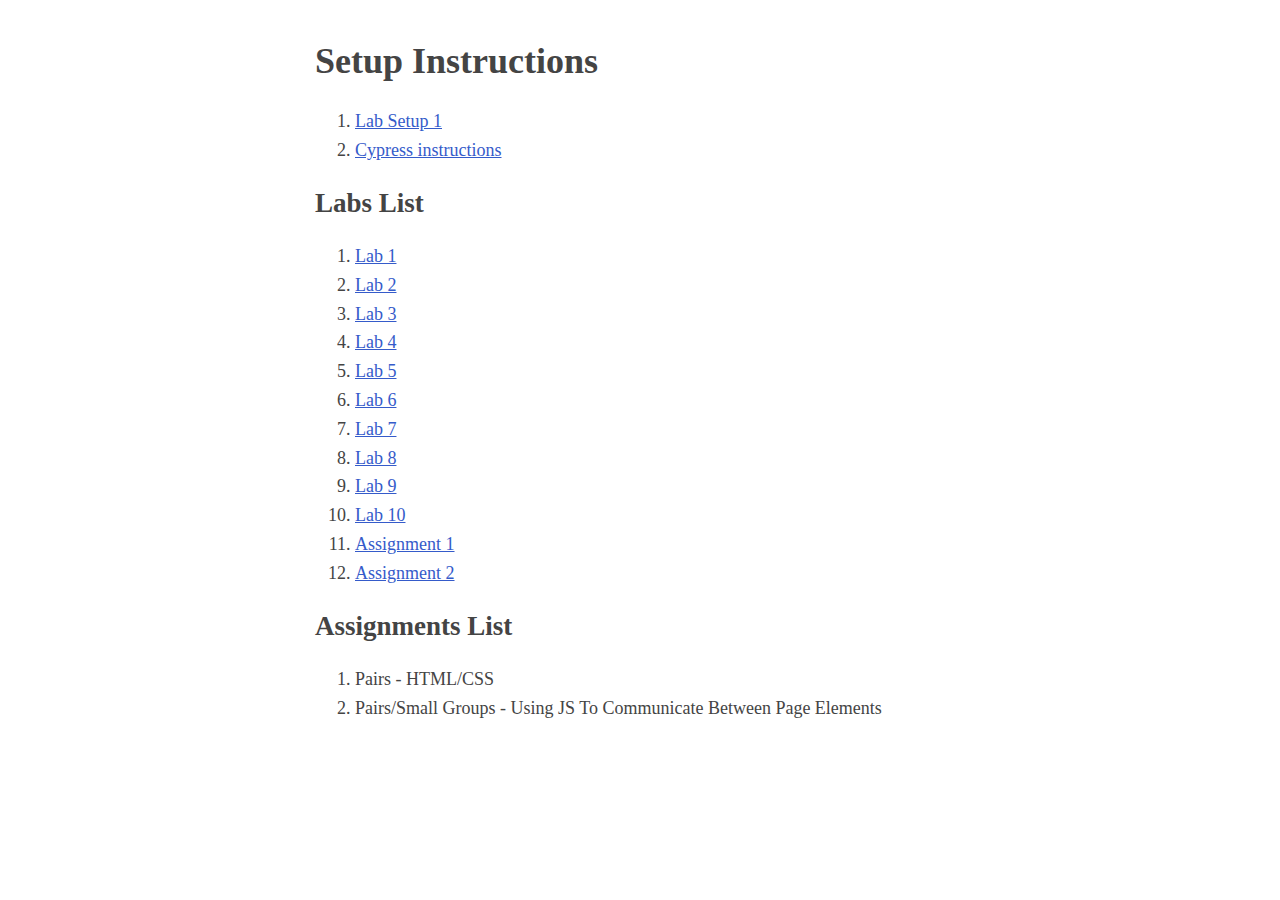
<file: public/index.html>
<html lang="en">
    <head>
        <title>Labs Index</title>
        <link rel="stylesheet" href="base_style.css">
    </head>
    <body>
        <h1>Setup Instructions</h1>
        <ol>
            <li><a href="setup_instructions.html">Lab Setup 1</a></li>
            <li><a href="cypress_instructions.html">Cypress instructions</a></li>
        </ol>

        <h2>Labs List</h2>
        <ol>
            <li><a href="lab_1">Lab 1</a></li>
            <li><a href="lab_2">Lab 2</a></li>
            <li><a href="lab_3">Lab 3</a></li>
            <li><a href="lab_4">Lab 4</a></li>
            <li><a href="lab_5">Lab 5</a></li>
            <li><a href="lab_6">Lab 6</a></li>
            <li><a href="lab_7">Lab 7</a></li>
            <li><a href="lab_8">Lab 8</a></li>
            <li><a href="lab_9">Lab 9</a></li>
            <li><a href="lab_10">Lab 10</a></li>
            <li><a href="asst-1">Assignment 1</a></li>
            <li><a href="asst-2">Assignment 2</a></li>
        </ol>
        <h2>Assignments List</h2>
        <ol>
            <li>Pairs - HTML/CSS</li>
            <li>Pairs/Small Groups - Using JS To Communicate Between Page Elements</li>
        </ol>
    </body>
</html>
</file>
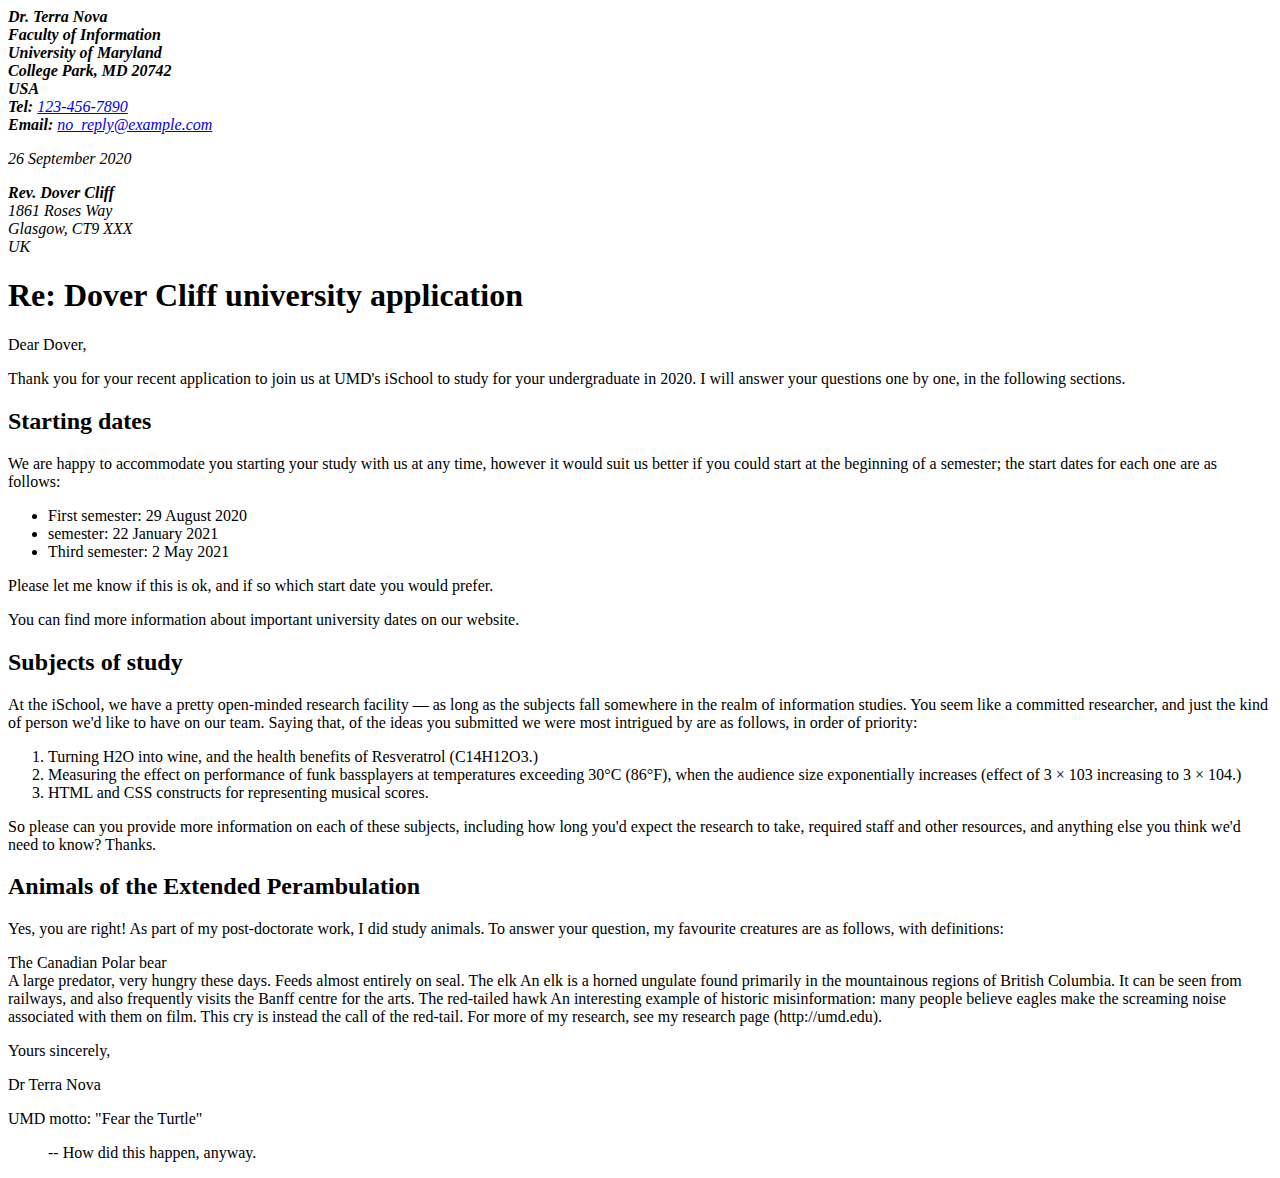
<file: public/lab_2/index.html>
<!DOCTYPE html>
<html lang='en'>
    <head>
        <title> 
            Lab 2
        </title>
    </head>
    <body>
        <address>
            <strong>
                Dr. Terra Nova<br />
                Faculty of Information<br />
                University of Maryland<br />
                College Park, MD 20742<br />
                USA<br />
            </strong>
            <strong> Tel:</strong>
            <a href="123-456-7890">123-456-7890</a>
            <br /> 
            <strong> Email:</strong>
            <a href="no_reply@example.com">no_reply@example.com</a>
            <p>26 September 2020
            </p>

        </address>
        <address>
            <strong>Rev. Dover Cliff</strong> <br> 
            1861 Roses Way <br>
            Glasgow, CT9 XXX <br>
            UK <br>

        </address>

<h1>Re: Dover Cliff university application</h1>
    <p> Dear Dover,</p>
    <p>
    Thank you for your recent application to join us at UMD's iSchool to study for your undergraduate in 2020. I will answer your questions one by one, in the following sections.
    </p>
<h2>Starting dates</h2>
    <p>
    We are happy to accommodate you starting your study with us at any time, however it would suit us better if you could start at the beginning of a semester; the start dates for each one are as follows:
    </p>

    <ul>
<li>  First semester: 29 August 2020 </li>
<li> semester: 22 January 2021</li>
<li>Third semester: 2 May 2021</li>
</ul>

<p>Please let me know if this is ok, and if so which start date you would prefer.
</p>

<p>You can find more information about important university dates on our website.
</p>
<h2>Subjects of study
</h2>

<p>At the iSchool, we have a pretty open-minded research facility — as long as the subjects fall somewhere in the realm of information studies. You seem like a committed researcher, and just the kind of person we'd like to have on our team. Saying that, of the ideas you submitted we were most intrigued by are as follows, in order of priority:
</p>

<ol>
<li>Turning H2O into wine, and the health benefits of Resveratrol (C14H12O3.)</li>
<li>Measuring the effect on performance of funk bassplayers at temperatures exceeding 30°C (86°F), when the audience size exponentially increases (effect of 3 × 103 increasing to 3 × 104.)</li>
<li>HTML and CSS constructs for representing musical scores.</li>
</ol>

<p>So please can you provide more information on each of these subjects, including how long you'd expect the research to take, required staff and other resources, and anything else you think we'd need to know? Thanks.</p>

<h2>Animals of the Extended Perambulation</h2> 
<p>
Yes, you are right! As part of my post-doctorate work, I did study animals. To answer your question, my favourite creatures are as follows, with definitions:
</p>

<dl>
    <dt>The Canadian Polar bear
    </dt>
A large predator, very hungry these days. Feeds almost entirely on seal.
The elk
An elk is a horned ungulate found primarily in the mountainous regions of British Columbia. It can be seen from railways, and also frequently visits the Banff centre for the arts.
The red-tailed hawk
An interesting example of historic misinformation: many people believe eagles make the screaming noise associated with them on film. This cry is instead the call of the red-tail.
For more of my research, see my research page (http://umd.edu).
</dl>

<p>Yours sincerely,
</p>

<p>Dr Terra Nova
</p>

UMD motto:

"Fear the Turtle"
<blockquote>-- How did this happen, anyway. </blockquote> 

</body></html>
</file>
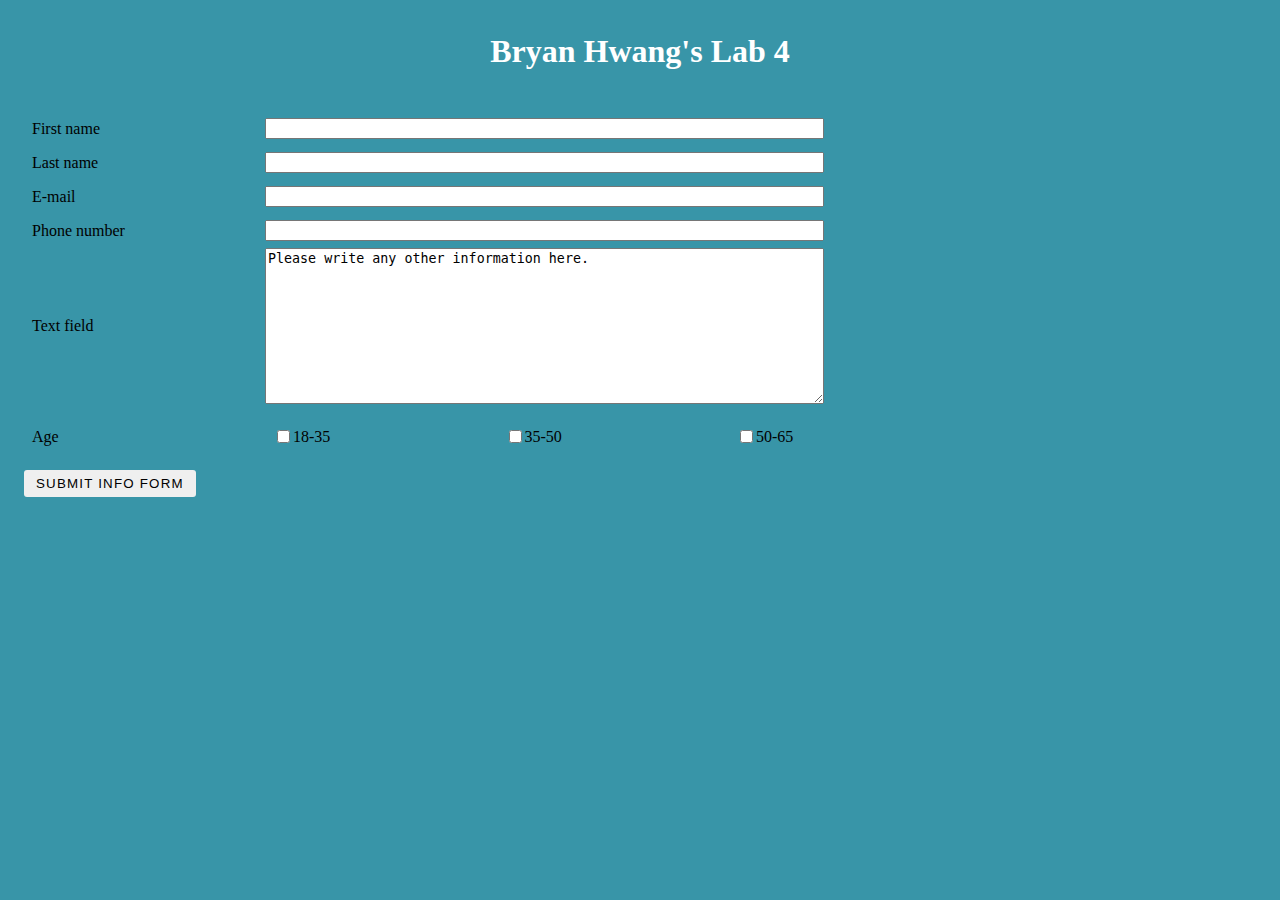
<file: public/lab_4/index.html>
<!DOCTYPE html>
<html lang="en">
<head>
    <title>Bryan Hwang's Lab 4</title>
    <link rel="stylesheet" type="text/css" href="styles.css" />
</head>
<body>
    <div class="wrapper">
        <div class="container">
            <div class="header">
                <h1>Bryan Hwang's Lab 4</h1>
            </div>
            <form action="/api" method="post">
                <ul class="flex-outer">
                    <li><label for="fname">First name</label>
                        <input type="text" name="first-name" id="fname"></li>
                    <li><label for="lname">Last name</label>
                        <input type="text" name="last-name" id="lname"></li>
                    <li><label for="email">E-mail</label>
                        <input type="email" name="email" id="email"></li>
                    <li><label for="phone">Phone number</label>
                        <input type="tel" name="phone" id="phone"></li>
                    <li><label for="message">Text field</label>
                        <textarea name="message" id="message" cols="33" rows="10">Please write any other information here.</textarea></li>
                    <li>
                        <p>
                            Age
                        </p>
                        <ul class='flex-inner'>
                            <li><input type="checkbox" id="eighteen-thirtyfive" name="age">
                                <label for="eighteen-thirtyfive">18-35</label></li>
                            <li><input type="checkbox" id="thirtyfive-fifty" name="age">
                                <label for="thirtyfive-fifty">35-50</label></li>
                            <li><input type="checkbox" id="fifty-sixtyfive" name="age">
                                <label for="fifty-sixtyfive">50-65</label></li>
                        </ul>
                    </li>
                    <li>
                        <button class="button" id="submit_button" name="submit_button" type="submit">Submit Info Form</button>
                    </li>
                </ul>
            </form>
        </div>
    </div>
</body>
</html>
</file>
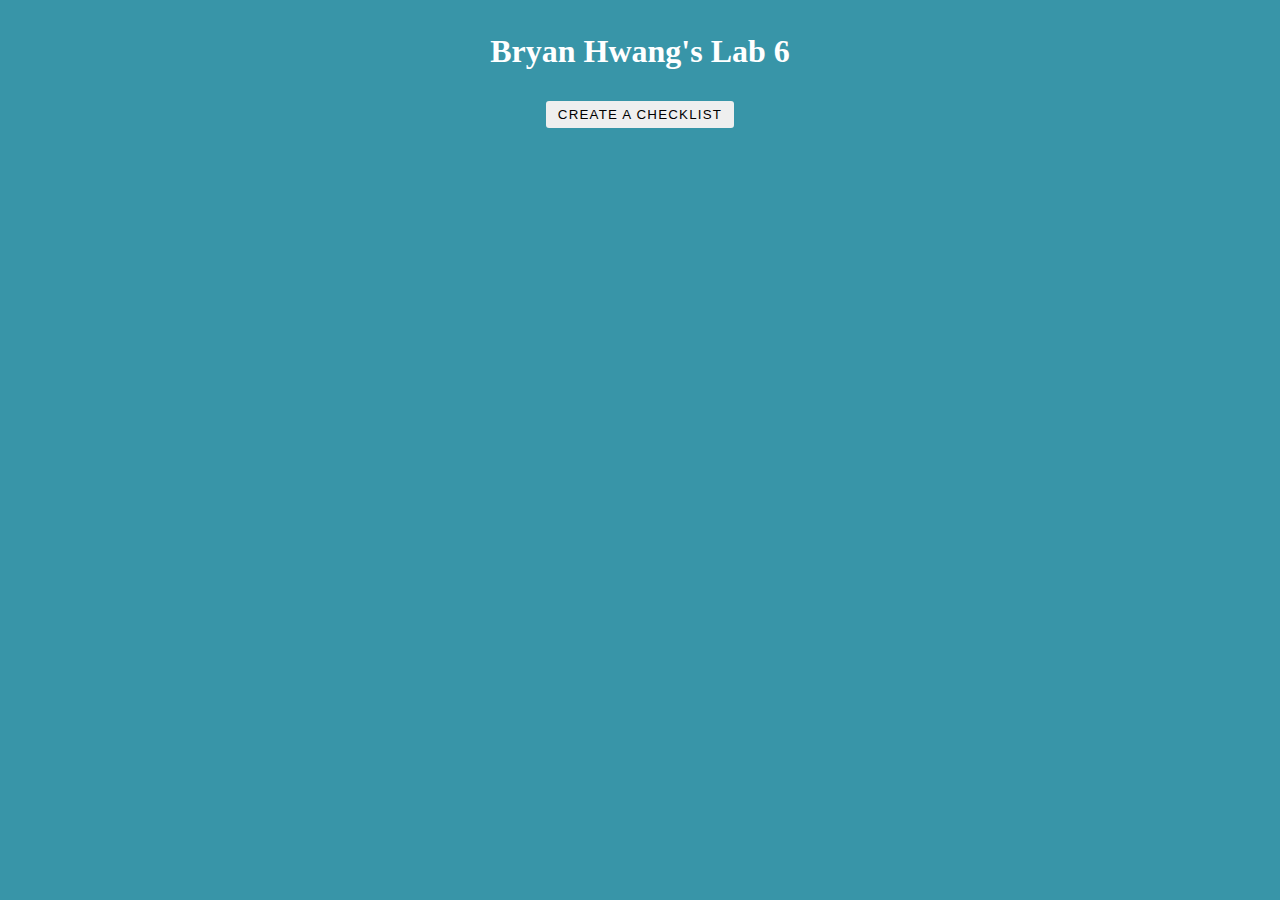
<file: public/lab_6/index.html>
<!DOCTYPE html>
<html lang="en">
  <head>
    <link rel="stylesheet" type="text/css" href="styles.css" />
    <script
      src="https://code.jquery.com/jquery-3.5.1.slim.min.js"
      integrity="sha256-4+XzXVhsDmqanXGHaHvgh1gMQKX40OUvDEBTu8JcmNs="
      crossorigin="anonymous"
    ></script>
  </head>
  <body>
    <div class="wrapper">
      <div class="container flex-outer">
        <div class="header">
          <h1>Bryan Hwang's Lab 6</h1>
        </div>
        <form>
          <button
            type="submit"
            class="submitButton"
            name="submitButton"
          >Create A Checklist</button>
        </form>
      </div>
    </div>
    <script src="script.js"></script>
  </body>
</html>
</file>
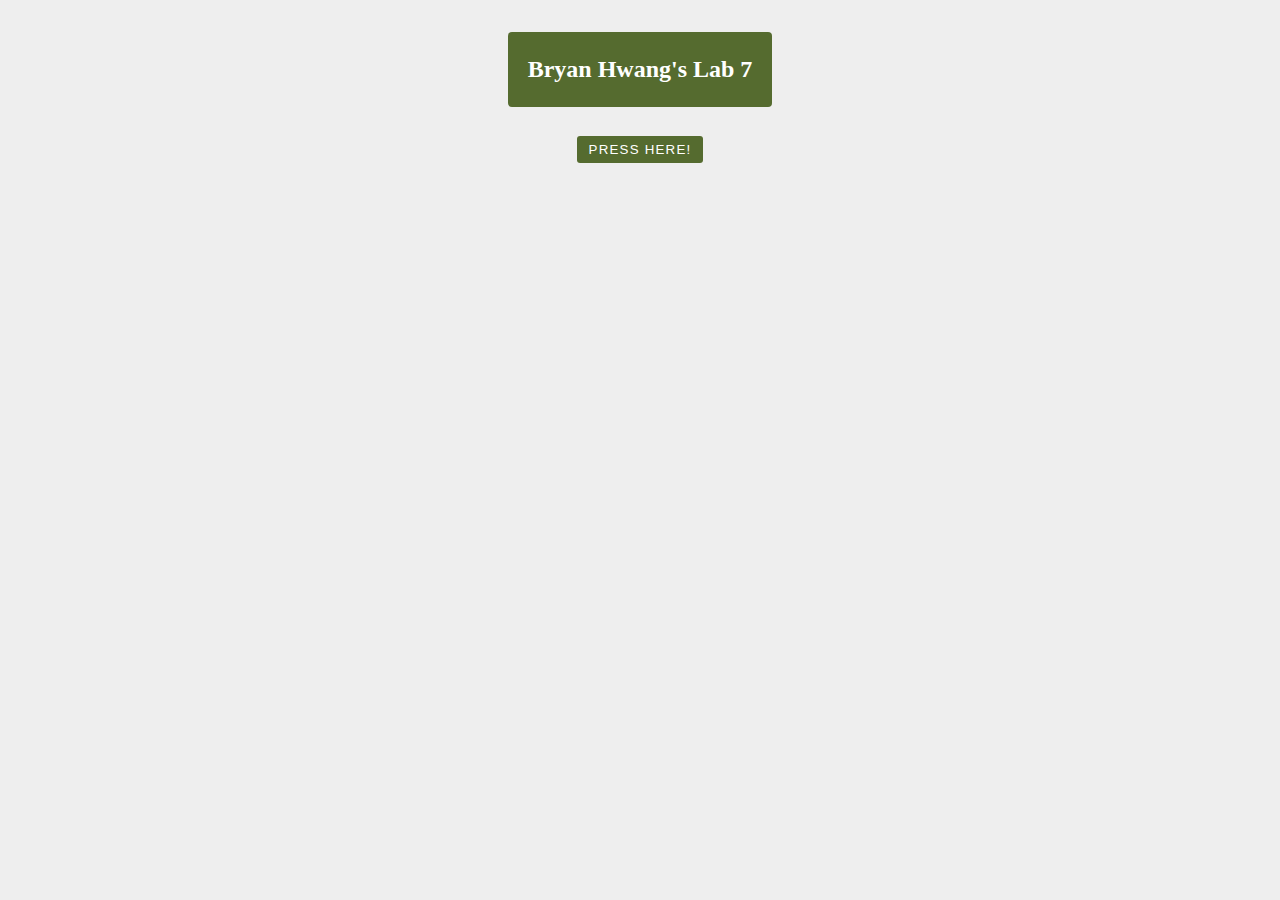
<file: public/lab_7/index.html>
<!DOCTYPE html>
<!--
    - set this up as an HTML page with correct wrapper and container
    - this is to make sure your chart isn't Huge when it appears
    - Import your stylesheet in the head
    - Import your bar chart from https://canvasjs.com/html5-javascript-bar-chart/
    - Import script.js before your body closing tag
    - add a div with an id of chartContainer


    - TRY THIS: type "doc" at the top of this file and press "tab" for Emmet autocomplete support
-->

<html lang="en">
    <head>
        <link rel = "stylesheet" type='text/css' href='styles.css'/>

    </head>
    <body>
        <div class='wrapper'>
            <div class = 'container flex-outer'>
                <div class="header">
                    <h1>Bryan Hwang's Lab 7</h1>
                </div>
                <form>
                    <button
                     type = 'submit'
                     class = 'submitButton'
                     name = 'submitButton'
                    >Press Here!</button>
                </form>
            </div>
        </div>
        <script scr='script.js'></script>
    </body>

</html>
</file>
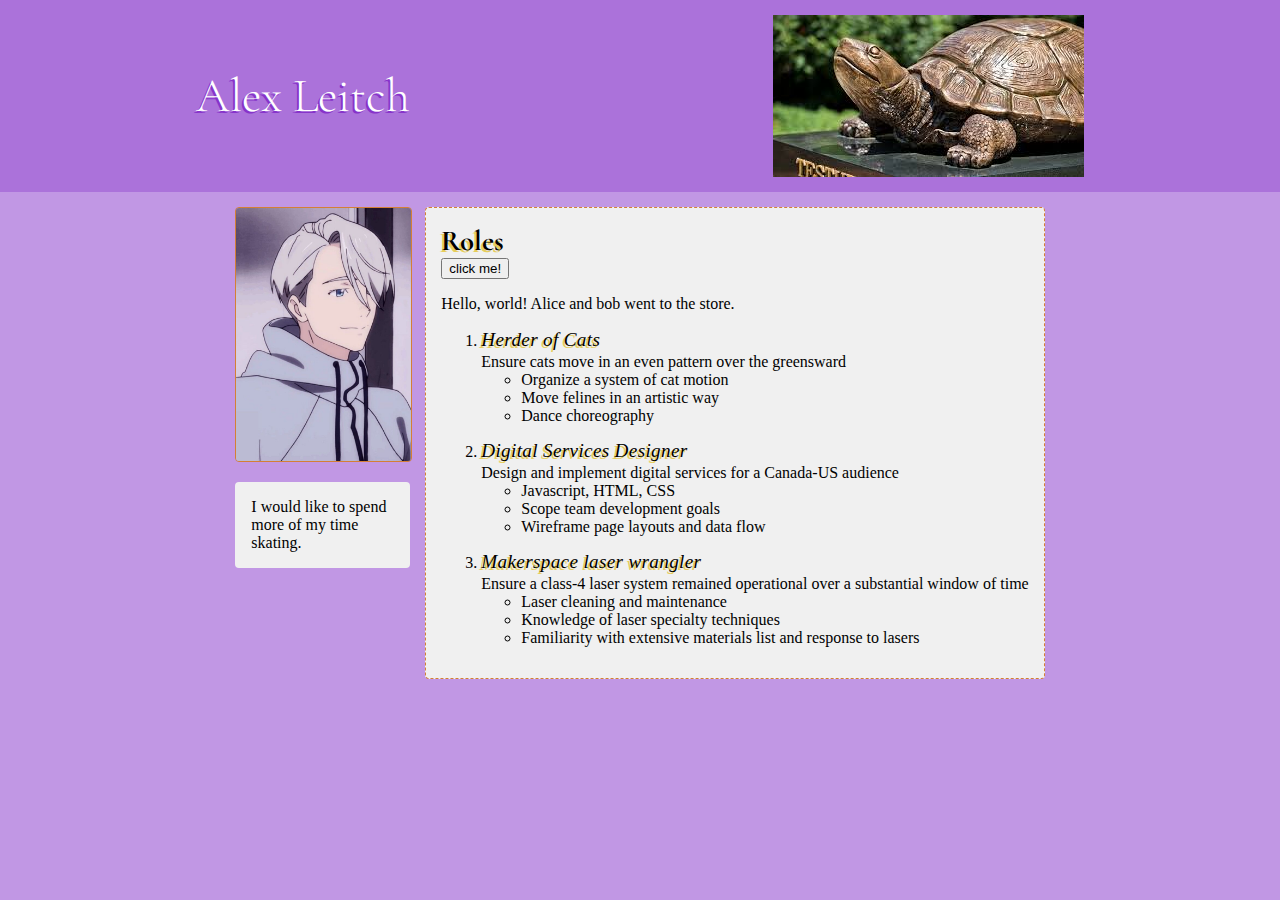
<file: public/answer_key/asst-1/index.html>
<!DOCTYPE html>
<html lang="en">

<head>
    <title>Alex Leitch demo resume</title>
    <link rel="stylesheet" type="text/css" href="styles.css" />
    <link href="https://fonts.googleapis.com/css2?family=Cormorant+Garamond:ital,wght@0,300;1,600&family=Sansita+Swashed:wght@300;700&display=swap" rel="stylesheet">
</head>

<body>
    <div class="header">
        <h1>Alex Leitch</h1>
        <img class="logo" src="testudo.jpeg" alt="The UMD tortoise"/>
    </div>
    <div class="wrapper">
        <div class="container">
            <div class="one">
                <img class="image" src="viktor.jpg" alt="Viktor, a character from Yuri on Ice"/>
                <p>I would like to spend more of my time skating.</p>
            </div>
            <div class="two">
                <h2 class="rolesTitle">Roles</h2>
                <button type="button" onclick="clickMe()">click me!</button>
                <p>
                    Hello, world! Alice and bob went to the store.
                </p>
                <ol>
                    <li>
                        <h2 class="jobtitle">Herder of Cats</h2>
                        <div class="jobdesc">Ensure cats move in an even pattern over the greensward</div>
                        <ul class="resp">
                            <li>Organize a system of cat motion</li>
                            <li>Move felines in an artistic way</li>
                            <li>Dance choreography</li>
                        </ul>
                    </li>
                    <li>
                        <h2 class="jobtitle">Digital Services Designer</h2>
                        <div class="jobdesc">Design and implement digital services for a Canada-US audience</div>
                        <ul class="resp">
                            <li>Javascript, HTML, CSS</li>
                            <li>Scope team development goals</li>
                            <li>Wireframe page layouts and data flow</li>
                        </ul>
                    </li>
                    <li>
                        <h2 class="jobtitle">Makerspace laser wrangler</h2>
                        <div class="jobdesc">Ensure a class-4 laser system remained operational over a substantial
                            window of
                            time</div>
                        <ul class="resp">
                            <li>Laser cleaning and maintenance</li>
                            <li>Knowledge of laser specialty techniques</li>
                            <li>Familiarity with extensive materials list and response to lasers</li>
                        </ul>
                    </li>
                </ol>

            </div>
        </div>
    </div>
    <script>
        function clickMe() {
            const RolesHeader = document.querySelector('.rolesTitle');
            console.log(RolesHeader);
            RolesHeader.innerHTML ="<h3>Hello World </h3>";
        }
    </script>
</body>

</html>
</file>
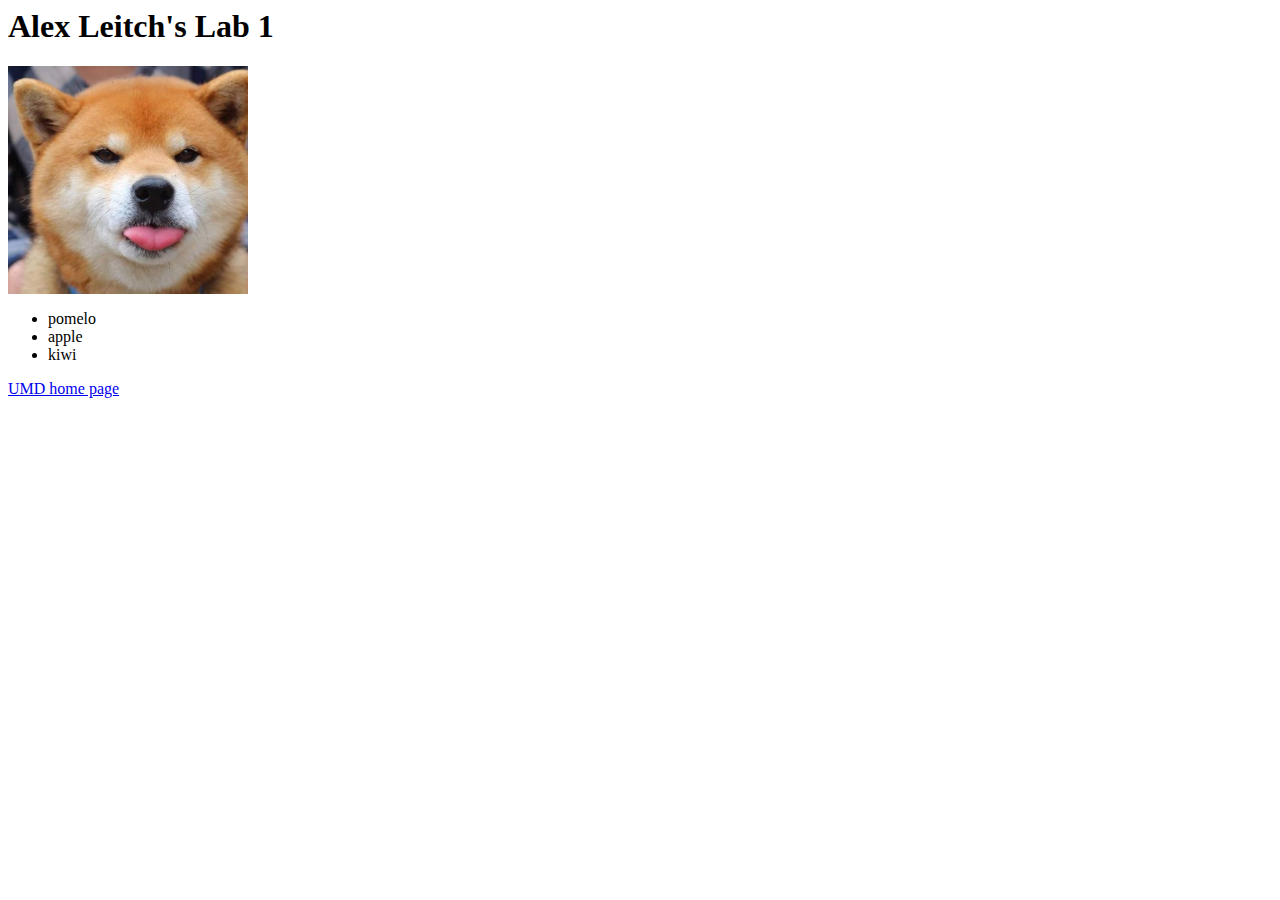
<file: public/answer_key/lab_1/index.html>
<html lang="en">
    <head>
        <title>Alex Leitch's Lab 1</title>
    </head>
    <body>
        <h1>Alex Leitch's Lab 1</h1>
        <img width="240" src="inu.png" alt="Shiba inu tongue stuck out"/><br />
        <ul>
            <li>pomelo</li>
            <li>apple</li>
            <li>kiwi</li>
        </ul>
        <a href="https://umd.edu">UMD home page</a>
    </body>
</html>
</file>
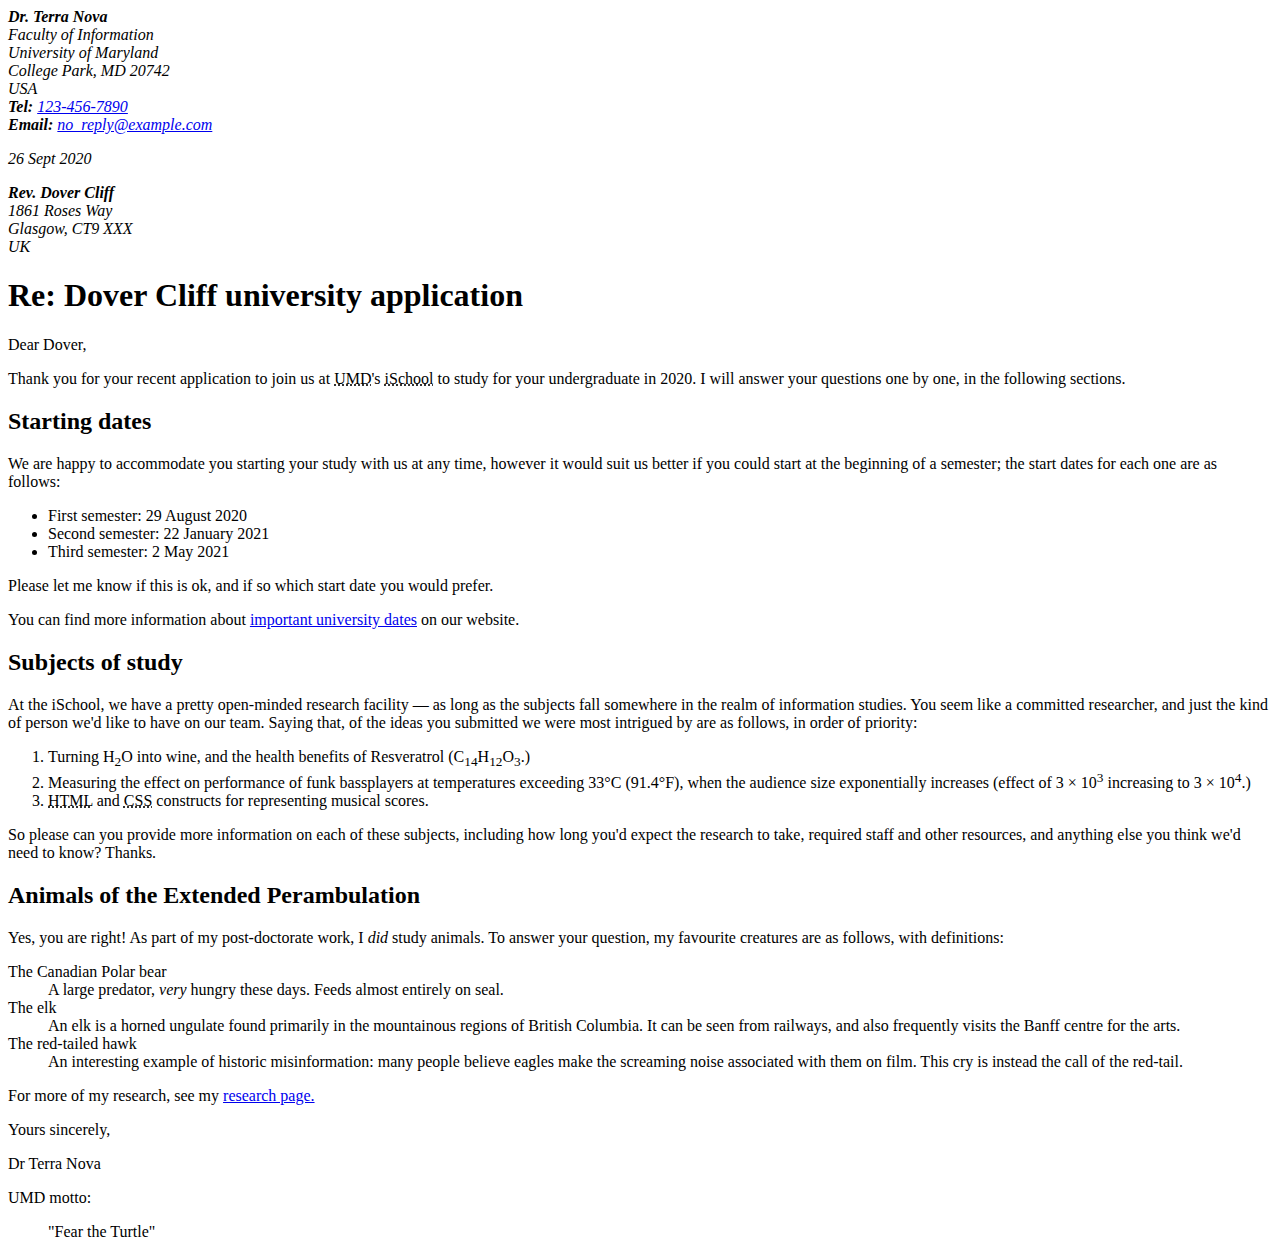
<file: public/answer_key/lab_2/index.html>
<!DOCTYPE html>
<html lang='en'>
    <head>
      <title>Lab 2</title>
      <meta name="author" content="Alex Leitch"/>
    </head>
    <body>
      <address>
      <strong>Dr. Terra Nova</strong><br />
      Faculty of Information<br />
      University of Maryland<br />
      College Park, MD 20742<br />
      USA<br />
      <strong>Tel:</strong>
      <a href="tel:1234567890">123-456-7890</a
      ><br />
      <strong>Email:</strong>
      <a href="mailto:no_reply@example.com">no_reply@example.com</a>

      <p><time datetime="2020-09-26">26 Sept 2020</time></p>
    </address>

    <address>
      <strong>Rev. Dover Cliff</strong><br />
      1861 Roses Way<br />
      Glasgow, CT9 XXX<br />
      UK
    </address>

    <h1>Re: Dover Cliff university application</h1>

    <p>Dear Dover,</p>

    <p>
      Thank you for your recent application to join us at
      <abbr title="University of Maryland">UMD</abbr>'s
      <abbr title="College of Information Studies">iSchool</abbr> to study for
      your undergraduate in 2020. I will answer your questions one by one, in
      the following sections.
    </p>

    <h2>Starting dates</h2>

    <p>
      We are happy to accommodate you starting your study with us at any time,
      however it would suit us better if you could start at the beginning of a
      semester; the start dates for each one are as follows:
    </p>

    <ul>
      <li>First semester: <time datetime="2020-08-29">29 August 2020</time></li>
      <li>
        Second semester: <time datetime="2021-01-22">22 January 2021</time>
      </li>
      <li>Third semester: <time datetime="2021-05-02">2 May 2021</time></li>
    </ul>

    <p>
      Please let me know if this is ok, and if so which start date you would
      prefer.
    </p>

    <p>
      You can find more information about
      <a
        href="http://example.com/"
        title="University of Maryland&#39;s Academic Calander"
        >important university dates</a
      >
      on our website.
    </p>

    <h2>Subjects of study</h2>

    <p>
      At the iSchool, we have a pretty open-minded research facility — as long
      as the subjects fall somewhere in the realm of information studies. You
      seem like a committed researcher, and just the kind of
      person we'd like to have on our team. Saying that, of the ideas you
      submitted we were most intrigued by are as follows, in order of priority:
    </p>

    <ol>
      <li>
        Turning H<sub>2</sub>O into wine, and the health benefits of Resveratrol
        (C<sub>14</sub>H<sub>12</sub>O<sub>3</sub>.)
      </li>
      <li>
        Measuring the effect on performance of funk bassplayers at temperatures
        exceeding 33°C (91.4°F), when the audience size exponentially increases
        (effect of 3 × 10<sup>3</sup> increasing to 3 × 10<sup>4</sup>.)
      </li>
      <li>
        <abbr title="hypertext Markup Language">HTML</abbr> and
        <abbr title="Cascading Style Sheets">CSS</abbr> constructs for
        representing musical scores.
      </li>
    </ol>

    <p>
      So please can you provide more information on each of these subjects,
      including how long you'd expect the research to take, required staff and
      other resources, and anything else you think we'd need to know? Thanks.
    </p>

    <h2>Animals of the Extended Perambulation</h2>

    <p>
      Yes, you are right! As part of my post-doctorate work, I
      <em>did</em> study animals. To answer your question, my favourite
      creatures are as follows, with definitions:
    </p>

    <dl>
      <dt>The Canadian Polar bear</dt>
      <dd>
        A large predator, <em>very</em> hungry these days. Feeds almost entirely
        on seal.
      </dd>
      <dt>The elk</dt>
      <dd>
        An elk is a horned ungulate found primarily in the mountainous regions
        of British Columbia. It can be seen from railways, and also frequently
        visits the Banff centre for the arts.
      </dd>
      <dt>The red-tailed hawk</dt>
      <dd>
        An interesting example of historic misinformation: many people believe
        eagles make the screaming noise associated with them on film. This cry
        is instead the call of the red-tail.
      </dd>
    </dl>

    <p>
      For more of my research, see my
      <a href="http://umd.edu" title="Dr. Terra Nova&#39;s Research Page"
        >research page.</a
      >
    </p>

    <p>Yours sincerely,</p>

    <p>Dr Terra Nova</p>

    <p>UMD motto:</p>
    <blockquote>"Fear the Turtle"</blockquote>
</html>
</file>
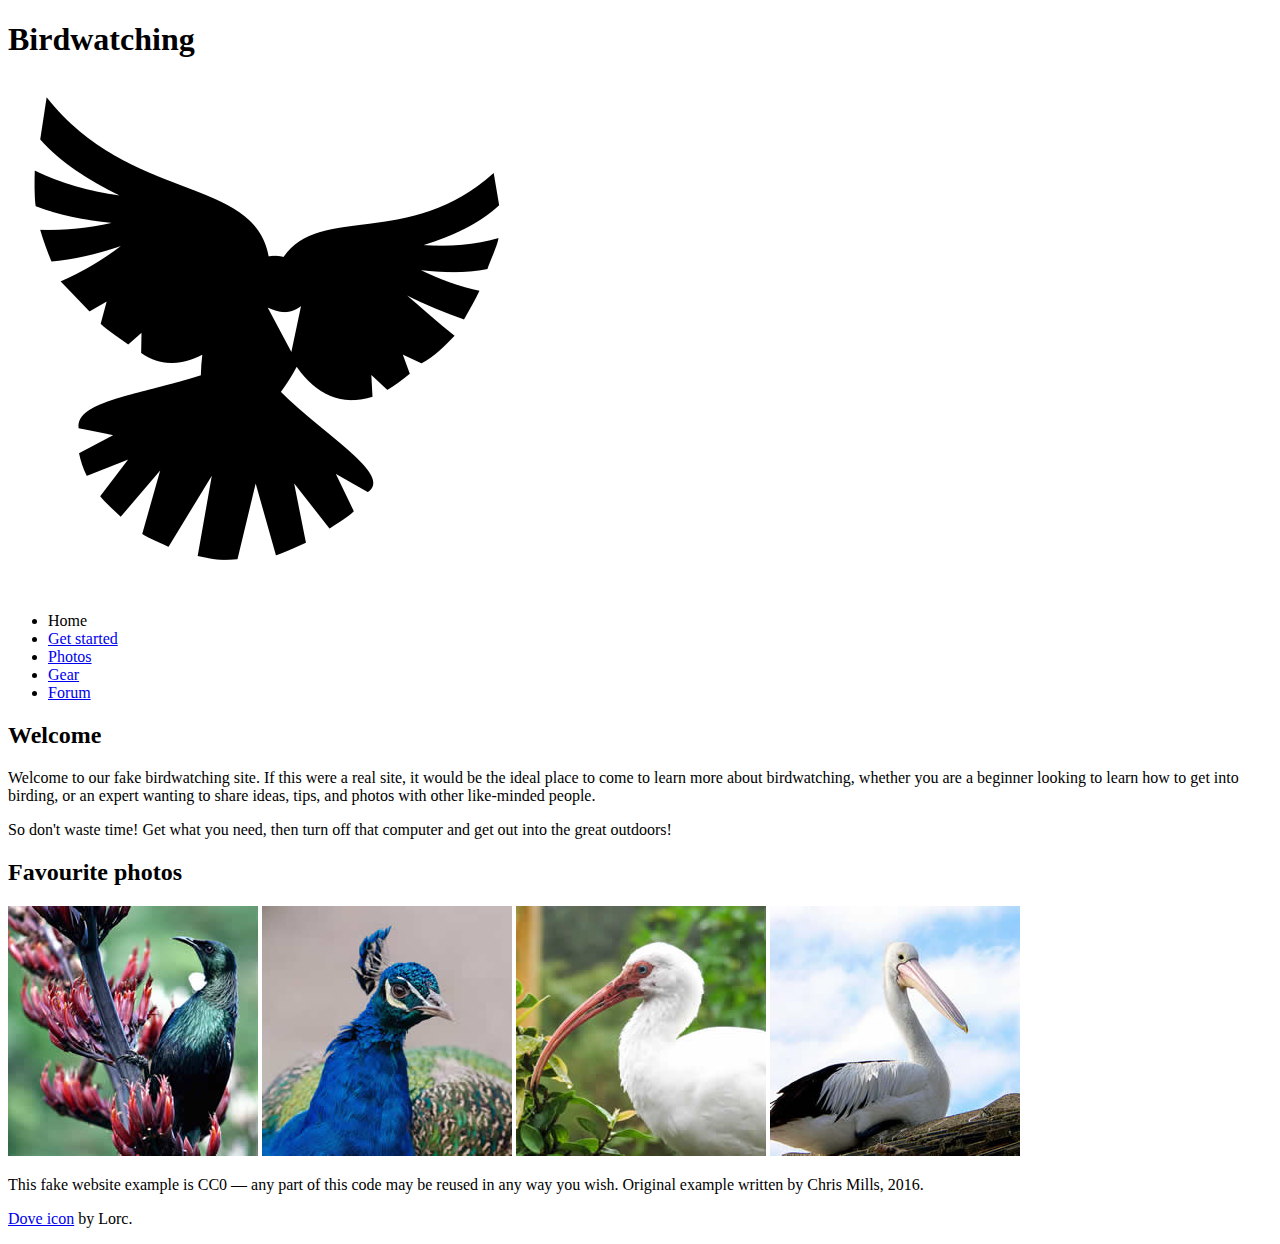
<file: public/answer_key/lab_3/index.html>
<!DOCTYPE html>
<html lang="en">
  <head>
    <meta charset="utf-8">
    <title>Birdwatching</title>
    <link href="https://fonts.googleapis.com/css?family=Roboto+Condensed:300|Cinzel+Decorative:700" rel="stylesheet">

    <!--[if lt IE 9]>
      <script src="//html5shiv.googlecode.com/svn/trunk/html5.js"></script>
    <![endif]-->
  </head>

  <body>

      <h1>Birdwatching</h1>
      <img src="dove.png" alt="a simple dove logo">


      <ul>
        <li><span>Home</span></li>
        <li><a href="#">Get started</a></li>
        <li><a href="#">Photos</a></li>
        <li><a href="#">Gear</a></li>
        <li><a href="#">Forum</a></li>
      </ul>


      <h2>Welcome</h2>

      <p>Welcome to our fake birdwatching site. If this were a real site, it would be the ideal place to come to learn more about birdwatching, whether you are a beginner looking to learn how to get into birding, or an expert wanting to share ideas, tips, and photos with other like-minded people.</p>

      <p>So don't waste time! Get what you need, then turn off that computer and get out into the great outdoors!</p>

      <h2>Favourite photos</h2>

      <a href="favorite-1.jpg"><img src="favorite-1_th.jpg" alt="Small black bird, black claws, long black slender beak, links to larger version of the image"></a>
      <a href="favorite-2.jpg"><img src="favorite-2_th.jpg" alt="Top half of a pretty bird with bright blue plumage on neck, light colored beak, blue headdress, links to larger version of the image"></a>
      <a href="favorite-3.jpg"><img src="favorite-3_th.jpg" alt="Top half of a large bird with white plumage, very long curved narrow light colored break, links to larger version of the image"></a>
      <a href="favorite-4.jpg"><img src="favorite-4_th.jpg" alt="Large bird, mostly white plumage with black plumage on back and rear, long straight white beak, links to larger version of the image"></a>


      <p>This fake website example is CC0 — any part of this code may be reused in any way you wish. Original example written by Chris Mills, 2016.</p>

      <p><a href="http://game-icons.net/lorc/originals/dove.html">Dove icon</a> by Lorc.</p>

  </body>
</html>
</file>
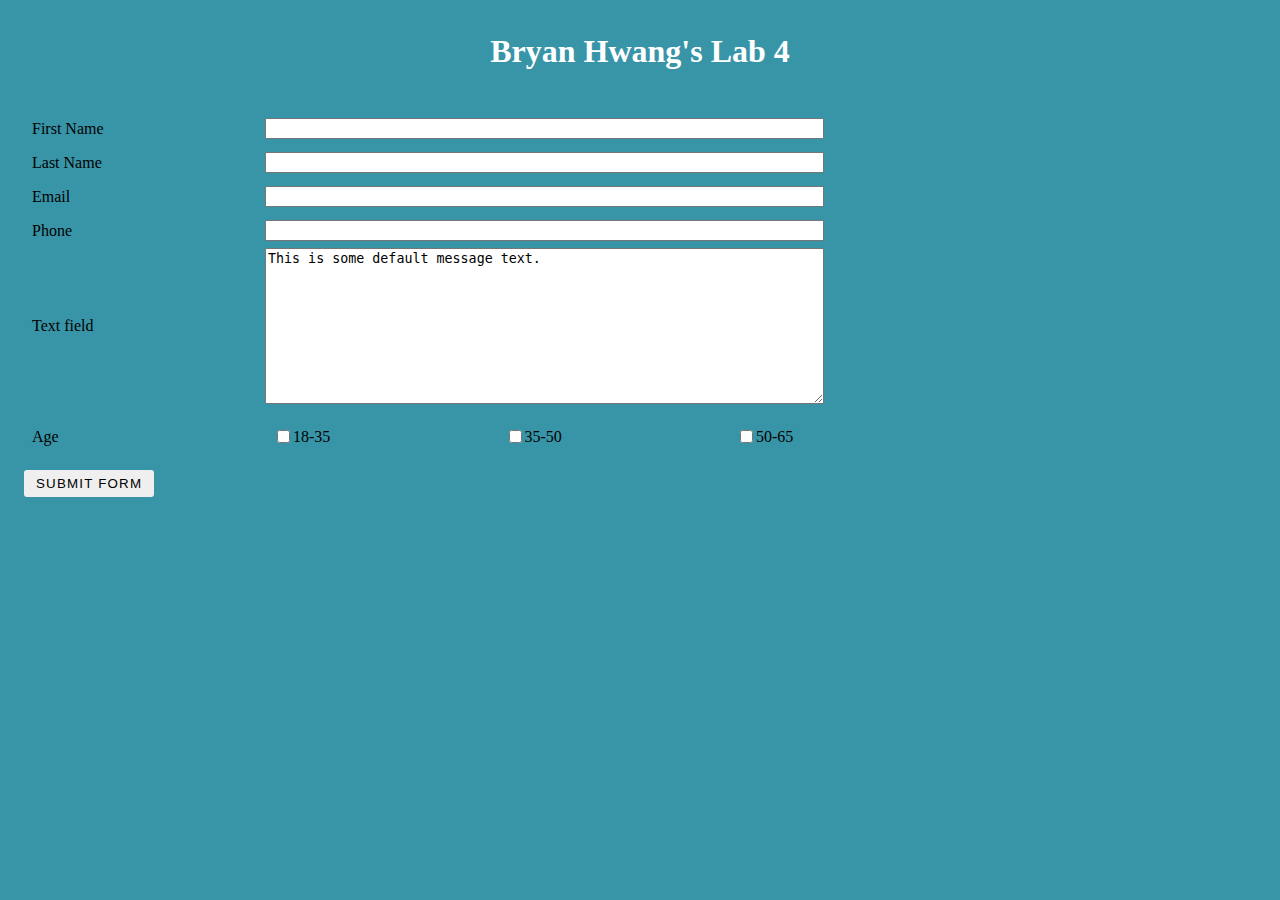
<file: public/answer_key/lab_4/index.html>
<!DOCTYPE html>
<html lang="en">
<head>
    <title>Bryan Hwang's Lab 4</title>
    <link rel="stylesheet" type="text/css" href="styles.css" />
</head>
<body>
    <div class="wrapper">
        <div class="container">
            <div class="header">
                <h1>Bryan Hwang's Lab 4</h1>
            </div>
            <form action="/api" method="post">
                <ul class="flex-outer">
                    <li><label for="fname">First Name</label>
                        <input type="text" name="first-name" id="fname"></li>
                    <li><label for="lname">Last Name</label>
                        <input type="text" name="last-name" id="lname"></li>
                    <li><label for="email">Email</label>
                        <input type="email" name="email" id="email"></li>
                    <li><label for="phone">Phone</label>
                        <input type="tel" name="phone" id="phone"></li>
                    <li><label for="message">Text field</label>
                        <textarea name="message" id="message" cols="33" rows="10">This is some default message text.</textarea></li>
                    <li>
                        <p>
                            Age
                        </p>
                        <ul class='flex-inner'>
                            <li><input type="checkbox" id="eighteen-thirtyfive" name="age">
                                <label for="eighteen-thirtyfive">18-35</label></li>
                            <li><input type="checkbox" id="thirtyfive-fifty" name="age">
                                <label for="thirtyfive-fifty">35-50</label></li>
                            <li><input type="checkbox" id="fifty-sixtyfive" name="age">
                                <label for="fifty-sixtyfive">50-65</label></li>
                        </ul>
                    </li>
                    <li>
                        <button class="button" id="submit_button" name="submit_button" type="submit">Submit form</button>
                    </li>
                </ul>
            </form>
        </div>
    </div>
</body>
</html>
</file>
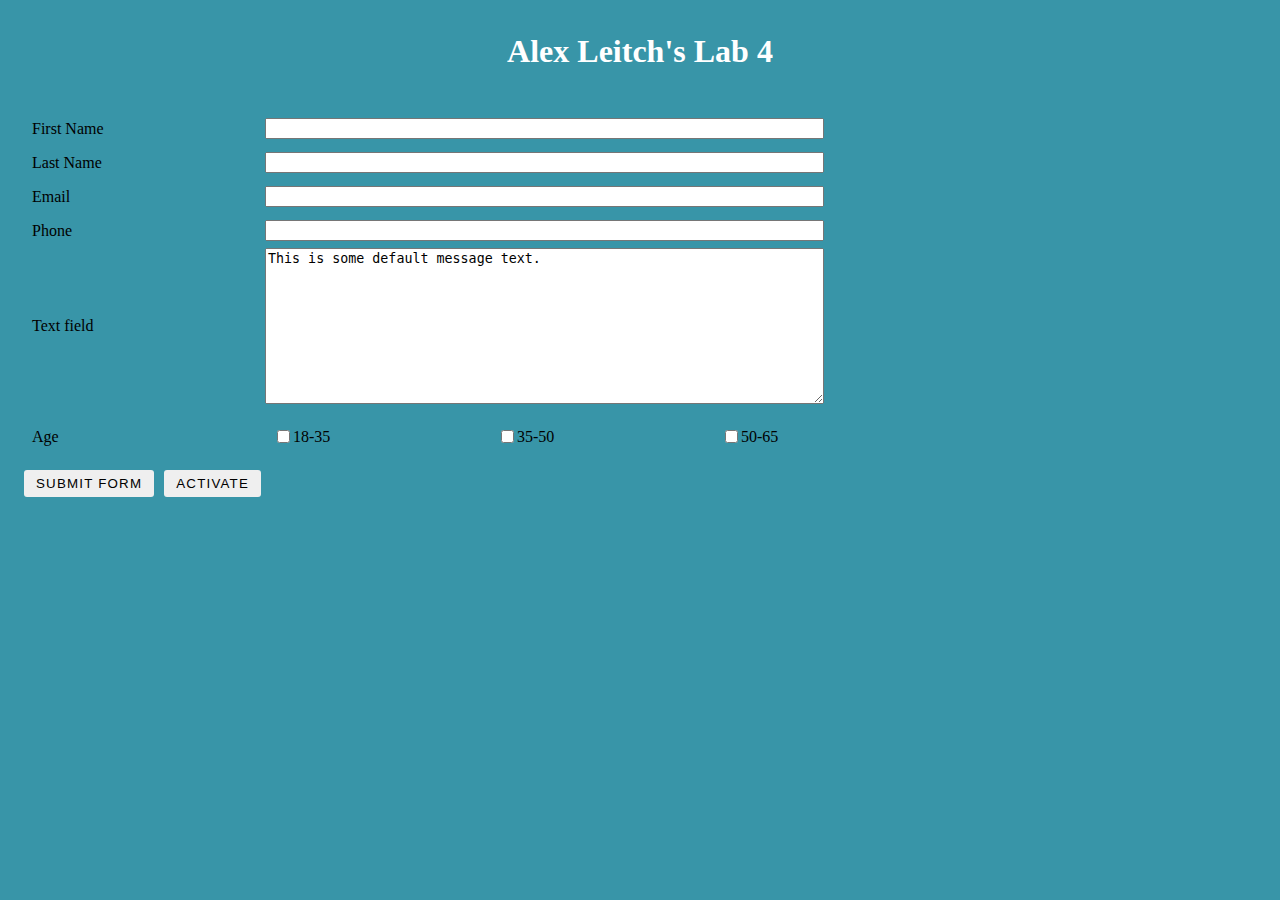
<file: public/answer_key/lab_5/index.html>
<!DOCTYPE html>
<html lang="en">
<head>
    <title>Alex Leitch's Lab 4</title>
    <link rel="stylesheet" type="text/css" href="styles.css" />
</head>
<body>
    <div class="wrapper">
        <div class="container">
            <div class="header">
                <h1>Alex Leitch's Lab 4</h1>
            </div>
            <form action="/api" method="post">
                <ul class="flex-outer">
                    <li><label for="fname">First Name</label>
                        <input type="text" name="first-name" id="fname"></li>
                    <li><label for="lname">Last Name</label>
                        <input type="text" name="last-name" id="lname"></li>
                    <li><label for="email">Email</label>
                        <input type="email" name="email" id="email"></li>
                    <li><label for="phone">Phone</label>
                        <input type="tel" name="phone" id="phone"></li>
                    <li><label for="message">Text field</label>
                        <textarea name="message" id="message" cols="33" rows="10">This is some default message text.</textarea></li>
                    <li>
                        <p class="checkbox-list-label">
                            Age
                        </p>
                        <ul class='flex-inner'>
                            <li><input type="checkbox" id="eighteen-thirtyfive" name="age">
                                <label for="eighteen-thirtyfive">18-35</label></li>
                            <li><input type="checkbox" id="thirtyfive-fifty" name="age">
                                <label for="thirtyfive-fifty">35-50</label></li>
                            <li><input type="checkbox" id="fifty-sixtyfive" name="age">
                                <label for="fifty-sixtyfive">50-65</label></li>
                        </ul>
                    </li>
                    <li>
                        <button class="button" id="submit_button" name="submit_button" type="submit">Submit form</button>
                        <button onclick="testFunction()" id="activate_button" class="button" name="activate_button" type="button">Activate</button>
                    </li>
                </ul>
            </form>
        </div>
    </div>
    <script>
        function testFunction() {
            fetch('/api')
            .then((response) => response.text())
            .then((response) => {

                console.log(response);
                const header = document.querySelector('h1')
                const title = document.querySelector('title')
                header.innerText = response;
                title.innerText = response;
                const body = document.querySelector('body')
                body.style.backgroundColor = '#fcba03';
                const form = document.querySelector('.flex-outer');
                form.style.margin = '0 auto';
                const age = document.querySelector('.flex-outer li p');
                age.innerText = "Fruits";
                const fruits = ['kiwi','dragonfruit','pomelo'];
                const checks = document.querySelectorAll('.flex-inner label')
                console.log(checks.length, checks[0]);
                checks.forEach(((check, i) => {
                    console.log(check, i);
                    check.innerText = fruits[i];
                }))
            })
        }
    </script>
</body>
</html>
</file>
<file: public/base_style.css>
body {
  margin: 40px auto;
  max-width: 650px;
  line-height: 1.6;
  font-size: 18px;
  color: #444;
  padding: 0 10px;
}

h1,
h2,
h3 {
  line-height: 1.2;
}

a {
  color: rgb(53 91 202);
}

a:visited{
  color:rgb(133 101 255);
}

img {
  max-width: 100%;
}
</file>
<file: public/lab_4/styles.css>
body {
    background: #3895a8;
  }
  
  .wrapper {
    display: flex;
    flex-direction: column;
  }
  
  .container {
    min-height: 100%;
  }
  
  .header {
    color: #fff;
    display: flex;
    flex-direction: row;
    flex-wrap: wrap;
    justify-content: center;
    align-items: center;
    margin: 0;
    margin-bottom: 5px;
    padding: 4px 8px;
    border-radius: 4px;
  }
  
  .flex-outer li,
  .flex-inner {
    display: flex;
    flex-wrap: wrap;
    align-items: center;
  }
  
  .flex-outer > li > label,
  .flex-outer li p {
    flex: 1 0 125px;
    max-width: 225px;
    padding: 8px;
  }
   
  .flex-outer > li > label + *,
  .flex-inner {
    flex: 1 0 225px;
  }
  
  .flex-outer button {
    margin-left: 0px;
    padding: 6px 12px;
    border: none;
    text-transform: uppercase;
    letter-spacing: 1.2px;
    border-radius: 3px;
  }
  
  .flex-inner li {
    width: 80px;
  }
  
  .flex-inner {
    padding: 0 8px;
    justify-content: space-between;
  }
  
  .flex-outer {
    max-width:800px;
    padding: 0 16px;
  }
</file>
<file: public/lab_6/styles.css>
/*CSS*/
body {
  background: #3895a8;
}

.wrapper {
  display: flex;
  flex-direction: column;
}

.container {
  min-height: 100%;
}

.header {
  color: #fff;
  display: flex;
  flex-direction: row;
  flex-wrap: wrap;
  justify-content: center;
  align-items: center;
  margin: 0;
  margin-bottom: 5px;
  padding: 4px 8px;
  border-radius: 4px;
}

/* Enter YOUR lab styles after this line */
.flex-outer li,
.flex-inner {
  display: flex;
  flex-wrap: wrap;
  align-items: center;
  flex-direction: column;
}

.flex-outer > li > label,
.flex-outer li p {
  flex: 1 0 125px;
  max-width: 225px;
  padding: 8px;
}
 
.flex-outer > li > label + *,
.flex-inner {
  flex: 1 0 225px;
}

.flex-outer button {
  padding: 6px 12px;
  border: none;
  text-transform: uppercase;
  letter-spacing: 1.2px;
  border-radius: 3px;
  display: block;
  margin: 0 auto;
}

.flex-inner li {
  width: 100%;
  padding: 8px 16px;
  display: flex;
  flex-direction: row;
}

.flex-inner input {
  margin-right: 15px;
}

.flex-inner {
  padding: 0 8px;
  justify-content: space-between;
}

.flex-outer {
  max-width:800px;
  padding: 0 16px;
  margin:0 auto;
}
</file>
<file: public/lab_7/styles.css>
/*CSS*/
body {
  background: #eee;
}

.wrapper {
  display: flex;
  flex-direction: column;
}

.container {
  min-height: 100%;
}

.header {
  color: #fff;
  display: flex;
  flex-direction: row;
  flex-wrap: wrap;
  justify-content: center;
  align-items: center;
  margin: 0;
  margin-bottom: 5px;
  padding: 4px 8px;
  border-radius: 4px;
}

.flex-outer li,
.flex-inner {
  display: flex;
  flex-wrap: wrap;
  align-items: center;
  flex-direction: column;
}

.flex-outer > li > label,
.flex-outer li p {
  flex: 1 0 125px;
  max-width: 225px;
  padding: 8px;
}
 
.flex-outer > li > label + *,
.flex-inner {
  flex: 1 0 225px;
}

.flex-outer button {
  background-color: darkolivegreen;
  color: white;
  padding: 6px 12px;
  border: none;
  text-transform: uppercase;
  letter-spacing: 1.2px;
  border-radius: 3px;
  display: block;
  margin: 0 auto;
}

.flex-inner li {
  width: 100%;
  padding: 8px 16px;
  display: flex;
  flex-direction: row;
}

.flex-inner input {
  margin-right: 15px;
}

.flex-inner {
  padding: 0 8px;
  justify-content: space-between;
}

.flex-outer {
  width: 960px;
  padding: 0 16px;
  margin:0 auto;
}

/* New for Lab 7 */
h1 {
  margin: 20px 50px;
  padding: 0 20px;
  min-height: 75px;
  background-color: darkolivegreen;
  color: white;
  display: flex;
  
  align-items: center;
  justify-content: center;
  font-weight: bold;
  font-size: 1.5em;
  text-transform: capitalize;
  flex-wrap: nowrap;
  border-radius: 4px;
}

#chartContainer {
    background: gray;
    border: 2px dotted black;
    border-radius: 4px;
    height: 500px;
    width: 100%;
    margin-bottom: 15px;
}
</file>
<file: public/answer_key/asst-1/styles.css>
/* 
petrol #3895A8
true white #FFF
pale gray #F0F0F0
orange #D47F35
light orange #FAD7B9
*/


/* 

yellow  - #E6CD5C
purple - #A350E6
*/


body {
  margin: 0;
  padding: 0;
  font-family: serif;
  background-color: #8734ca83;
}

h1, h2 {
  margin: 0;
  padding: 0;
  font-family: 'Cormorant Garamond', 'Times New Roman', serif;
  text-shadow: -2px 2px #E6CD5C;
}
/* 
font-family: 'Cormorant Garamond', serif;
font-family: 'Sansita Swashed', cursive; */

h1 {
  font-size: 3rem;
  font-weight: 300;
  text-shadow: -2px 2px #8734ca;
}

h2 {
  font-size: 1.8rem;
  font-weight: 900;
}


.header {
  background: #8734ca60;
  color: #fff;
  display: flex;
  flex-direction: row;
  flex-wrap: wrap;
  justify-content: space-around;
  align-items: center;
  margin: 0;
  margin-bottom: 15px;
  padding: 15px;
}

.wrapper {
  display: flex;
  flex-direction: column;
  align-items: center;
}

.container {
  display: flex;
  flex-wrap: wrap;
  max-width: 960px;
  min-height: 100%;
  flex-direction: row;
  justify-content: space-between;
  align-items: flex-start;
}

.one {
  flex: 0 1 auto;
  width: 175px;
  margin-right: 15px;
}

.one p {
  background: #f0f0f0;
  border-radius: 4px;
  padding: 15px;
  flex: 0 1 auto;
  border: solid 1px transparent;
}



.image {
  width: inherit;
  border-radius: 4px;
  border: solid 1px #d47f35;
}

.two {
  flex: 0 2 auto;
  border-radius: 4px;
  background: #f0f0f0;
  padding: 15px;
  border: dashed 1px #d47f35;
}

.jobtitle {
  font-family: "Vollkorn", serif;
  font-weight: 400;
  font-style: italic;
  font-size: 1.2rem;
  margin-bottom: 2px;
  letter-spacing: 0.02rem;
}

.resp {
  margin-bottom: 15px;
}

@media screen and (max-width: 1000px) {
  .container {
    justify-content: center;
  }

  .one {
    display: flex;

    flex-direction: row;

    flex-wrap: wrap;

    flex: 1 0 auto;

    justify-content: space-evenly;

    align-items: center;

    margin: 0;

    margin-bottom: 15px;
  }

  .one p {
      margin: 15px 0 0 0;
  }
}
</file>
<file: public/answer_key/lab_4/styles.css>
/*CSS*/
body {
  background: #3895a8;
}

.wrapper {
  display: flex;
  flex-direction: column;
}

.container {
  min-height: 100%;
}

.header {
  color: #fff;
  display: flex;
  flex-direction: row;
  flex-wrap: wrap;
  justify-content: center;
  align-items: center;
  margin: 0;
  margin-bottom: 5px;
  padding: 4px 8px;
  border-radius: 4px;
}

/* Enter YOUR lab styles after this line */
.flex-outer li,
.flex-inner {
  display: flex;
  flex-wrap: wrap;
  align-items: center;
}

.flex-outer > li > label,
.flex-outer li p {
  flex: 1 0 125px;
  max-width: 225px;
  padding: 8px;
}
 
.flex-outer > li > label + *,
.flex-inner {
  flex: 1 0 225px;
}

.flex-outer button {
  margin-left: 0px;
  padding: 6px 12px;
  border: none;
  text-transform: uppercase;
  letter-spacing: 1.2px;
  border-radius: 3px;
}

.flex-inner li {
  width: 80px;
}

.flex-inner {
  padding: 0 8px;
  justify-content: space-between;
}

.flex-outer {
  max-width:800px;
  padding: 0 16px;
}
</file>
<file: public/answer_key/lab_5/styles.css>
/*CSS*/
body {
  background: #3895a8;
}

.wrapper {
  display: flex;
  flex-direction: column;
}

.container {
  min-height: 100%;
}

.header {
  color: #fff;
  display: flex;
  flex-direction: row;
  flex-wrap: wrap;
  justify-content: center;
  align-items: center;
  margin: 0;
  margin-bottom: 5px;
  padding: 4px 8px;
  border-radius: 4px;
}

/* Enter YOUR lab styles after this line */
.flex-outer li,
.flex-inner {
  display: flex;
  flex-wrap: wrap;
  align-items: center;
}

.flex-outer > li > label,
.flex-outer li p {
  flex: 1 0 125px;
  max-width: 225px;
  padding: 8px;
}
 
.flex-outer > li > label + *,
.flex-inner {
  flex: 1 0 225px;
}

.flex-outer button {
  margin-left: 0px;
  margin-right: 10px;
  padding: 6px 12px;
  border: none;
  text-transform: uppercase;
  letter-spacing: 1.2px;
  border-radius: 3px;
}

.flex-inner li {
  width: 95px;
}

.flex-inner {
  padding: 0 8px;
  justify-content: space-between;
}

.flex-outer {
  max-width:800px;
  padding: 0 16px;
}
</file>
